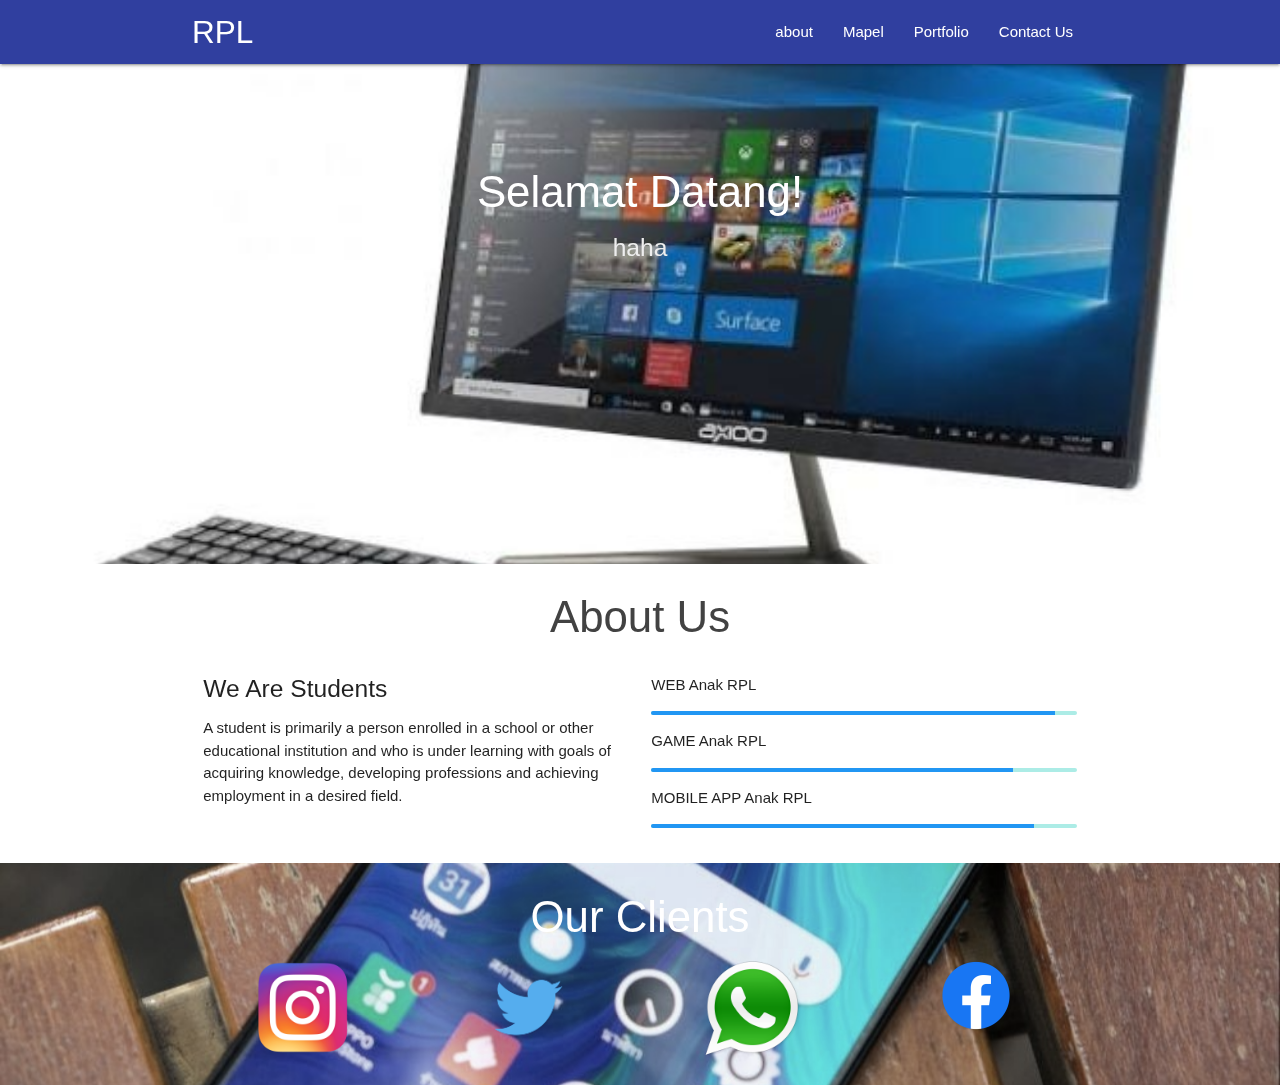
<file: coompanyprofile-materialize_V6/index.html>
<!DOCTYPE html>
  <html>
    <head>
      <!--Import Google Icon Font-->
      <link href="https://fonts.googleapis.com/icon?family=Material+Icons" rel="stylesheet">
      <!--Import materialize.css-->
      <link type="text/css" rel="stylesheet" href="css/materialize.min.css"  media="screen,projection"/>
      <!-- My CSS -->
      <link rel="stylesheet" href="style.css">

      <!--Let browser know website is optimized for mobile-->
      <meta name="viewport" content="width=device-width, initial-scale=1.0"/>
    
    <title>RPL</title>

    </head>

    <body>


      <!-- navbar -->
      <div class="navbar-fixed">
        <nav class="indigo darken-2">
          <div class="container">
            <div class="nav-wrapper">
              <a href="#!" class="brand-logo">RPL</a>
              <a href="#" data-target="mobile-nav" class="sidenav-trigger"><i class="material-icons">menu</i></a>
              <ul class="right hide-on-med-and-down">
                <li><a href="">about</a></li>
                <li><a href="">Mapel</a></li>
                <li><a href="">Portfolio</a></li>
                <li><a href="">Contact Us</a></li>

              </ul>
            </div>
          </div>
        </nav> 
      </div>

      <!-- sidenav -->
      <ul class="sidenav" id="mobile-nav">
        <li><a href="">about</a></li>
        <li><a href="">Mapel</a></li>
        <li><a href="">Portfolio</a></li>
        <li><a href="">Contact Us</a></li>
      </ul>

      <!-- slider -->

      <div class="slider">
        <ul class="slides">
          <li>
            <img src="gambar/foto1.jpg">
            <div class="caption center-align">
              <h3>Selamat Datang!</h3>
              <h5 class="light grey-text text-lighten-3">haha</h5>
            </div>
          </li>

          <li>
            <img src="gambar/foto2.jpg">
            <div class="caption left-align">
              <h3>Di Website Anak RPL</h3>
              <h5 class="light grey-text text-lighten-3">hihi</h5>
            </div>
          </li>

          <li>
            <img src="gambar/foto3.jpg">
            <div class="caption center-align">
              <h3>Di Website Anak RPL</h3>
              <h5 class="light grey-text text-lighten-3">huhu</h5>
            </div>
          </li>  
        </ul>
      </div>

      <!-- About Us -->
      <section id="about" class="about">
        <div class="container">
          <div class="row">
            <h3 class="center light grey-text text-darken-3">About Us</h3>
            <div class="col m6 light">
              <h5>We Are Students</h5>
              <p>A student is primarily a person enrolled in a school or other educational institution and who is under learning with goals of acquiring knowledge, developing professions and achieving employment in a desired field. </p>
            </div>
            <div class="col m6 light">
              <p>WEB Anak RPL</p>
              <div class="progress">
                  <div class="determinate blue" style="width: 95%"></div>
              </div>
               <p>GAME Anak RPL</p>
              <div class="progress">
                  <div class="determinate blue" style="width: 85%"></div>
              </div>
               <p>MOBILE APP Anak RPL</p>
              <div class="progress">
                  <div class="determinate blue" style="width: 90%"></div>
              </div>
            </div>
          </div>
        </div>
      </section>

      <!-- Clients -->
      <div class="parallax-container">
        <div class="parallax"><img src="gambar/hp.jpeg"></div>

        <div class="container clients">
          <h3 class="center light white-text">Our Clients</h3>
          <div class="row">
            <div class="col m3 s9 center">
              <img src="gambar/ig.png">
            </div>
            <div class="col m3 s9 center">
              <img src="gambar/twt.png">
            </div>
            <div class="col m3 s9 center">
              <img src="gambar/wa.png">
            </div>
            <div class="col m3 s9 center">
              <img src="gambar/fb.png">
            </div>
          </div>
        </div>
      </div>

      <!--JavaScript at end of body for optimized loading-->
      <script type="text/javascript" src="js/materialize.min.js"></script>
      <script>
        const sideNav = document.querySelectorAll('.sidenav');
        M.Sidenav.init(sideNav);

        const slider = document.querySelectorAll('.slider');
        M.Slider.init(slider, {
          indicators: false,
          height: 500,
          transition: 600,
          interval: 3000
        });

        const parallax = document.querySelectorAll('.parallax');
        M.Parallax.init(parallax);
      </script>


    </body>
  </html>
</file>
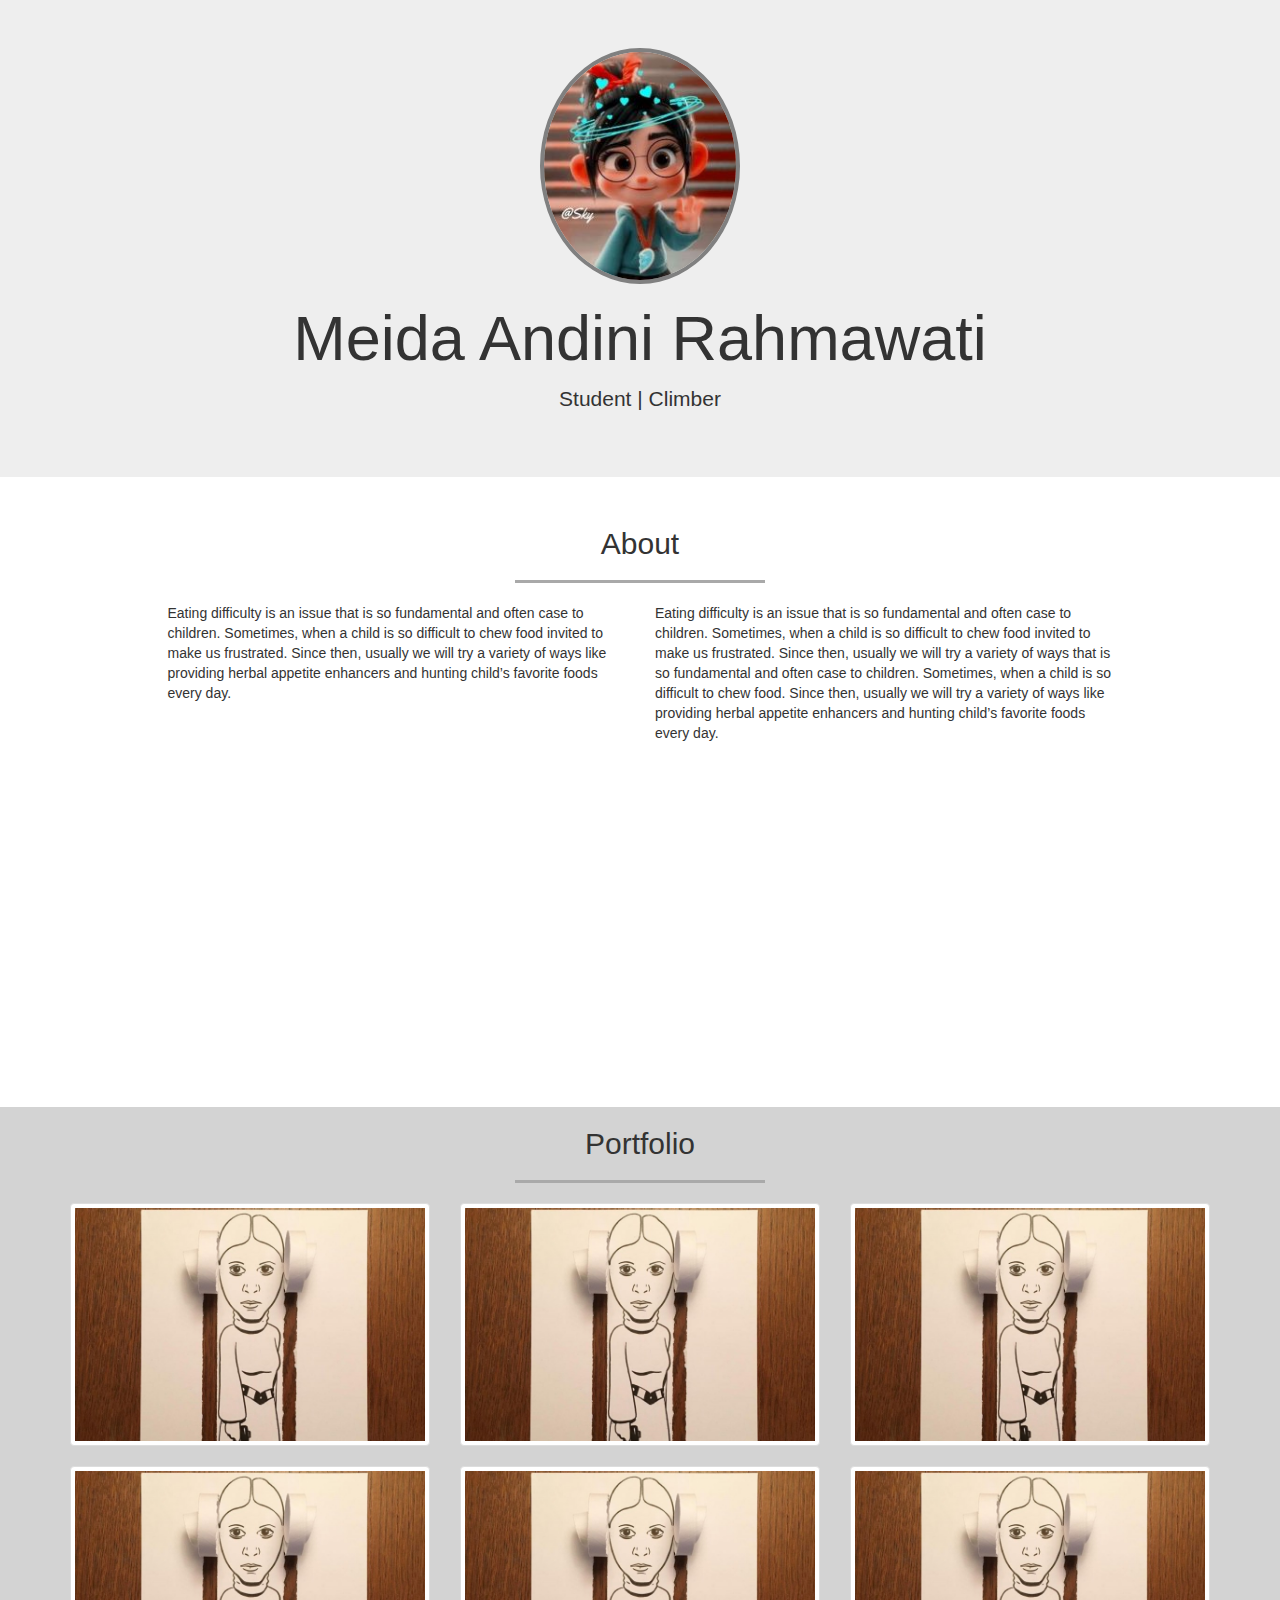
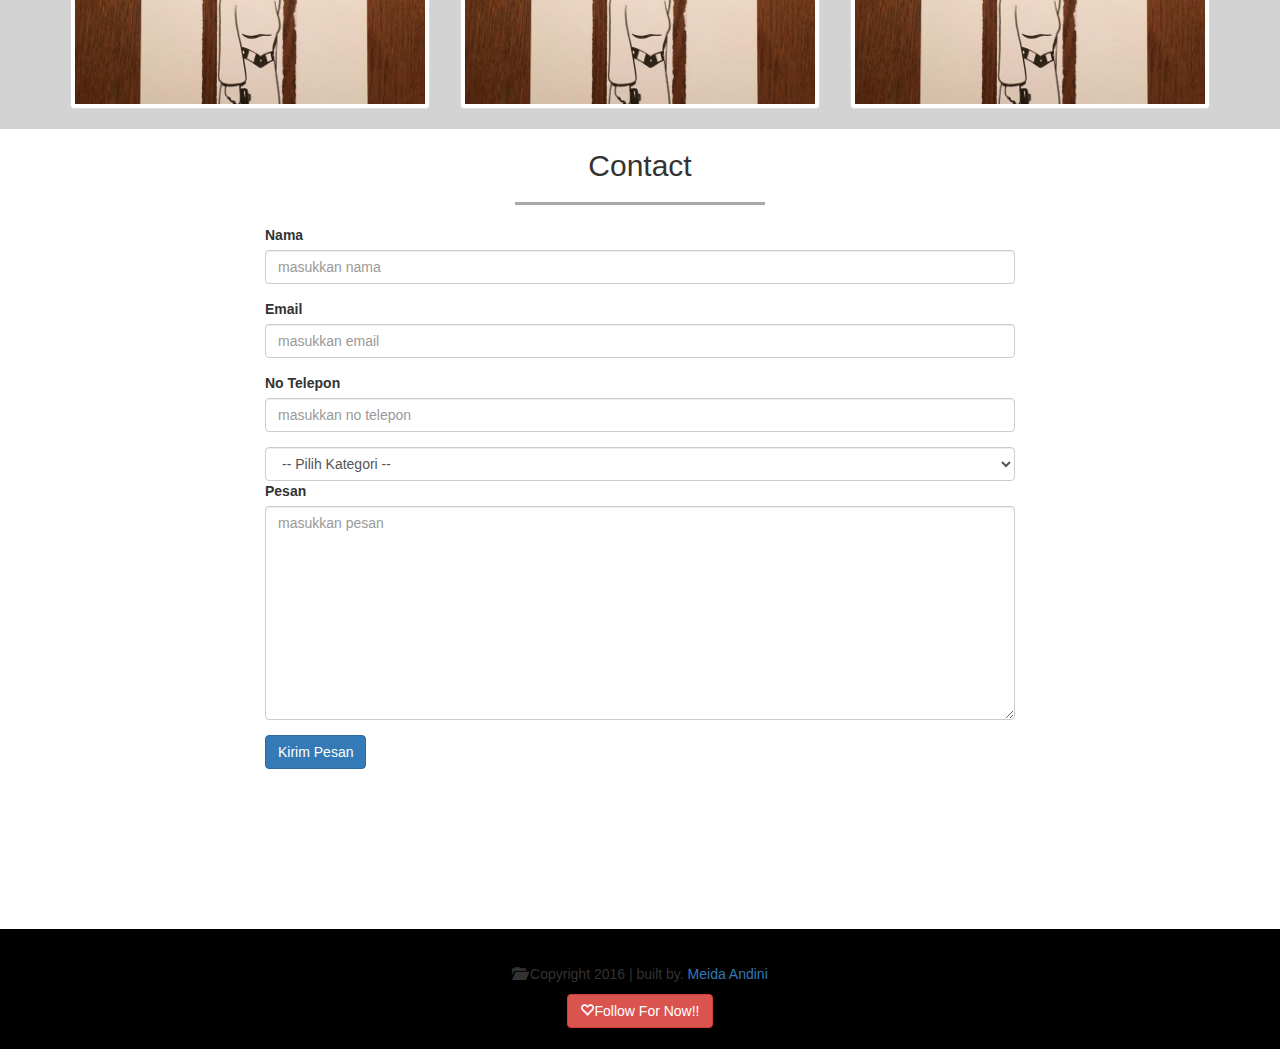
<file: ngoding video 1/index.html>
<!doctype html>
<html lang="en">
  <head>
    <meta charset="utf-8">
    <meta http-equiv="X-UA-Compatible" content="IE=edge">
    <meta name="viewport" content="width=device-width, initial-scale=1">
    <!-- The above 3 meta tags *must* come first in the head; any other head content must come *after* these tags -->
    <title>My Porfolio</title>

    <!-- Bootstrap -->
    <link rel="stylesheet" href="https://stackpath.bootstrapcdn.com/bootstrap/3.4.1/css/bootstrap.min.css" integrity="sha384-HSMxcRTRxnN+Bdg0JdbxYKrThecOKuH5zCYotlSAcp1+c8xmyTe9GYg1l9a69psu" crossorigin="anonymous">
    <link rel="stylesheet" type="text/css" href="style.css">

    <!-- HTML5 shim and Respond.js for IE8 support of HTML5 elements and media queries -->
    <!-- WARNING: Respond.js doesn't work if you view the page via file:// -->
    <!--[if lt IE 9]>
      <script src="https://oss.maxcdn.com/html5shiv/3.7.3/html5shiv.min.js"></script>
      <script src="https://oss.maxcdn.com/respond/1.4.2/respond.min.js"></script>
    <![endif]-->
  </head>
  <body>
    <!-- jumbotron -->
    <div class="jumbotron text-center">
      <img src="foto2.jpg" class="img-circle">
      <h1>Meida Andini Rahmawati</h1>
      <p>Student | Climber </p>
    </div>
    <!-- akhir jumbotron -->

    <!-- about -->
    <section class="about" id="about">
      <div class="container">
        <div class="row">
          <div class="col-sm-12">
            <h2 class="text-center">About</h2>
            <hr>
          </div>
        </div>
        <div class="row">
          <div   class="col-sm-5 col-sm-offset-1">
            <p>Eating difficulty is an issue that is so fundamental and often case to children. Sometimes, when a child is so difficult to chew food invited to make us frustrated. Since then, usually we will try a variety of ways like providing herbal appetite enhancers and hunting child’s favorite foods every day.</p>
          </div>
          <div class="col-sm-5">
            <p>Eating difficulty is an issue that is so fundamental and often case to children. Sometimes, when a child is so difficult to chew food invited to make us frustrated. Since then, usually we will try a variety of ways  that is so fundamental and often case to children. Sometimes, when a child is so difficult to chew food. Since then, usually we will try a variety of ways like providing herbal appetite enhancers and hunting child’s favorite foods every day.</p>
          </div>
        </div>
      </div>
    </section>
    <!-- akhir about -->


    <!-- portfolio -->
     <section class="portfolio" id="portfolio">
       <div class="container">
         <div class="row">
           <div class="col-sm-12 text-center">
             <h2>Portfolio</h2>
             <hr>
           </div>
         </div>

         <div class="row">
           <div class="col-sm-4">
            <a href="" class="thumbnail">
             <img src="../portfolio/gambar.jpg">
            </a>
           </div>

           <div class="col-sm-4">
            <a href="" class="thumbnail">
             <img src="../portfolio/gambar.jpg">
            </a>
           </div>

           <div class="col-sm-4">
            <a href="" class="thumbnail">
             <img src="../portfolio/gambar.jpg">
            </a>
           </div>

           <div class="col-sm-4">
            <a href="" class="thumbnail">
             <img src="../portfolio/gambar.jpg">
            </a>
           </div>

           <div class="col-sm-4">
            <a href="" class="thumbnail">
             <img src="../portfolio/gambar.jpg">
            </a>
           </div>

           <div class="col-sm-4">
            <a href="" class="thumbnail">
             <img src="../portfolio/gambar.jpg">
            </a>
           </div>
         </div>

       </div>
     </section>
    <!-- akhir portfolio -->


    <!-- contact -->
    <section class="contact" id="contact">
      <div class="container">
        <div class="row">
          <div class="col-sm-12 text-center">
            <h2>Contact</h2>
            <hr>
          </div>
        </div>

        <div class="row">
          <div class="col-sm-8 col-sm-offset-2">
            <form>
              <div class="form-group">
                <label for="nama">Nama</label>
                <input type="text" id="nama" class="form-control" placeholder="masukkan nama">
              </div>
              <div class="form-group">
                <label for="email">Email</label>
                <input type="text" id="email" class="form-control" placeholder="masukkan email">
              </div>
              <div class="form-group">
                <label for="telp">No Telepon</label>
                <input type="tel" id="telp" class="form-control" placeholder="masukkan no telepon">
              </div>
              <select class="form-control">
                <option>-- Pilih Kategori --</option>
                <option>Web Design</option>
                <option>Web Development</option>
              </select>
              <div class="form-group">
                <label for="pesan">Pesan</label>
                <textarea class="form-control" rows="10" placeholder="masukkan pesan"></textarea>
              </div>
              <button type="Submit" class="btn btn-primary">Kirim Pesan</button>

            </form>
          </div>
        </div>
      </div>
    </section>
    <!-- akhir contact -->


    <!-- Footer -->
    <footer>
      <div class="container text-center">
        <div class="row">
          <div class="col-sm-12">
            <p><i class="
glyphicon glyphicon-folder-open"></i> Copyright 2016 | built by. <a href="http://instagram.com/meidaandini_">Meida Andini</a></p>
          </div>
        </div>
        <div class="row">
          <div class="col-sm-12">
            <a href="http://instagram.com/meidaandini_" class="btn btn-danger"><i class="glyphicon glyphicon-heart-empty"></i>Follow For Now!!</a>
          </div>
        </div>
      </div>
    </footer>
    <!-- Akhir Footer -->

    <!-- jQuery (necessary for Bootstrap's JavaScript plugins) -->
    <script src="https://code.jquery.com/jquery-1.12.4.min.js" integrity="sha384-nvAa0+6Qg9clwYCGGPpDQLVpLNn0fRaROjHqs13t4Ggj3Ez50XnGQqc/r8MhnRDZ" crossorigin="anonymous"></script>
    <!-- Include all compiled plugins (below), or include individual files as needed -->
    <script src="https://stackpath.bootstrapcdn.com/bootstrap/3.4.1/js/bootstrap.min.js" integrity="sha384-aJ21OjlMXNL5UyIl/XNwTMqvzeRMZH2w8c5cRVpzpU8Y5bApTppSuUkhZXN0VxHd" crossorigin="anonymous"></script>
  </body>
</html>
</file>
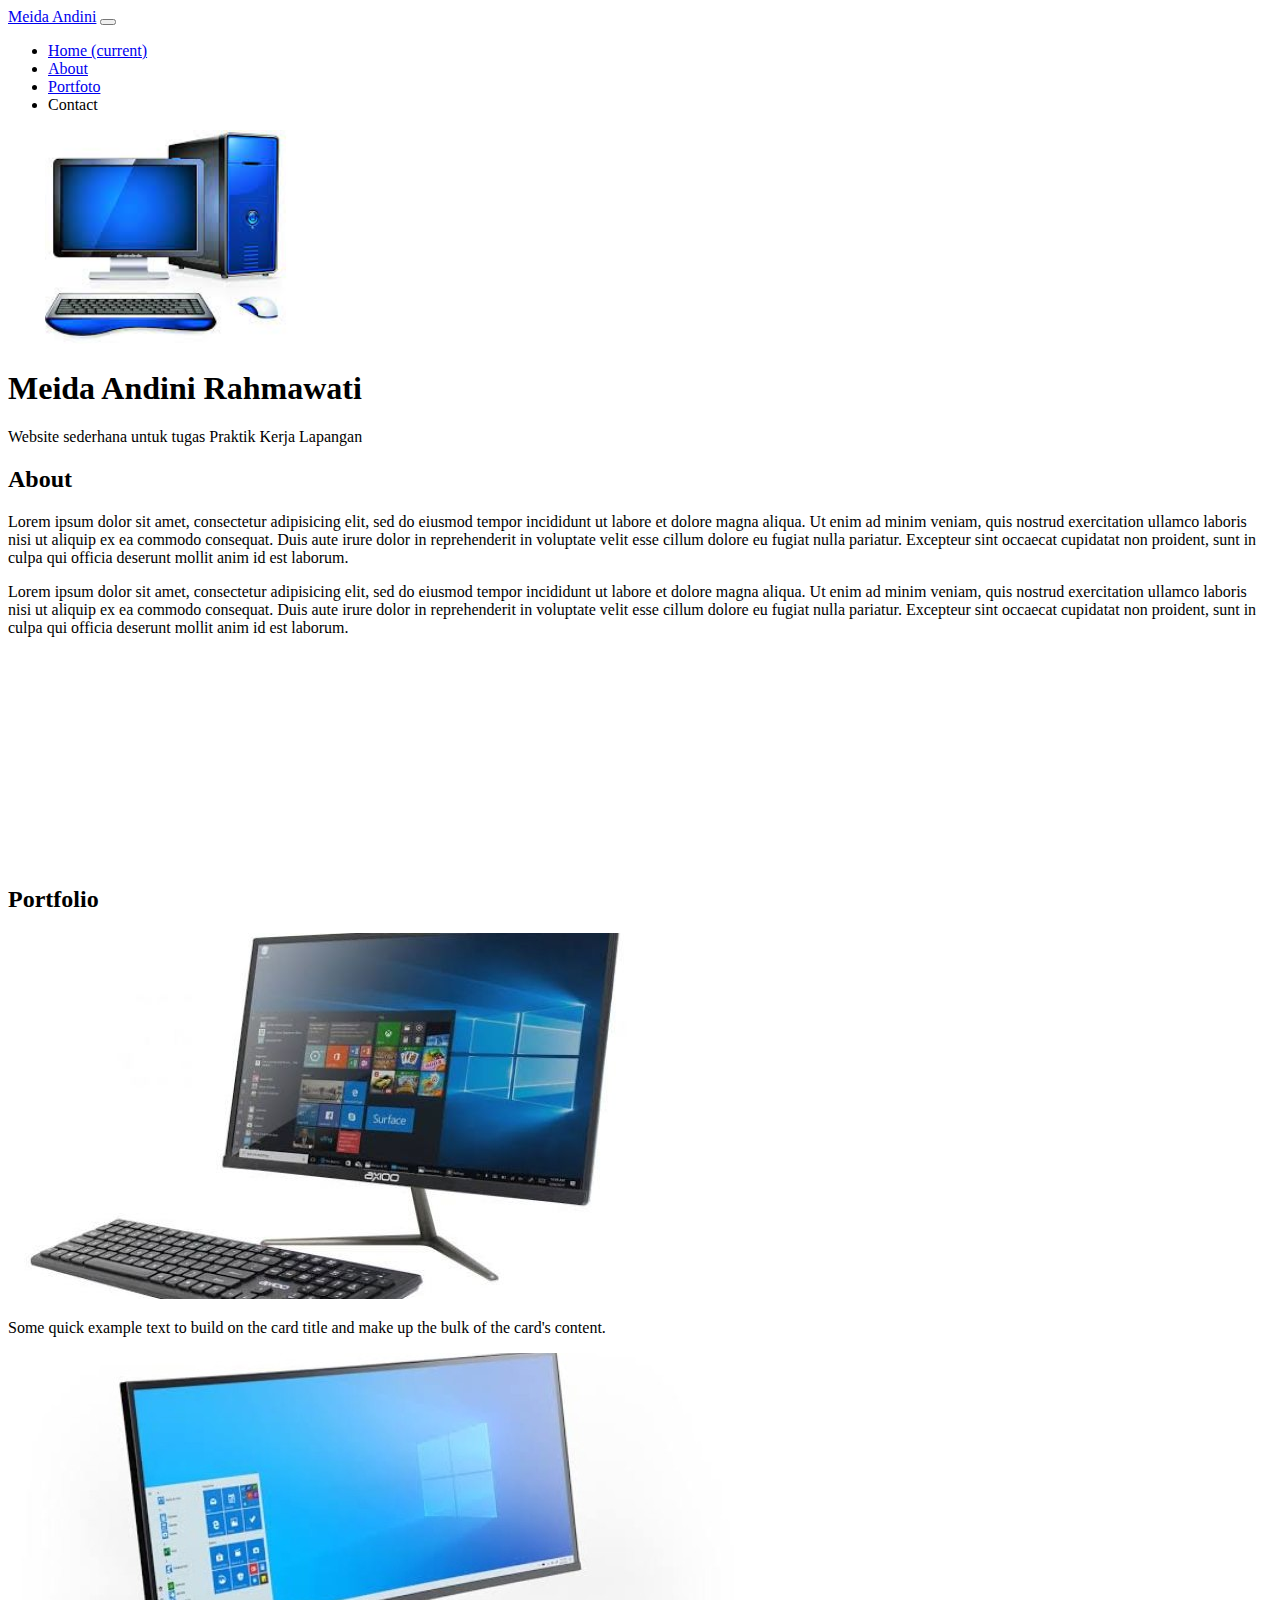
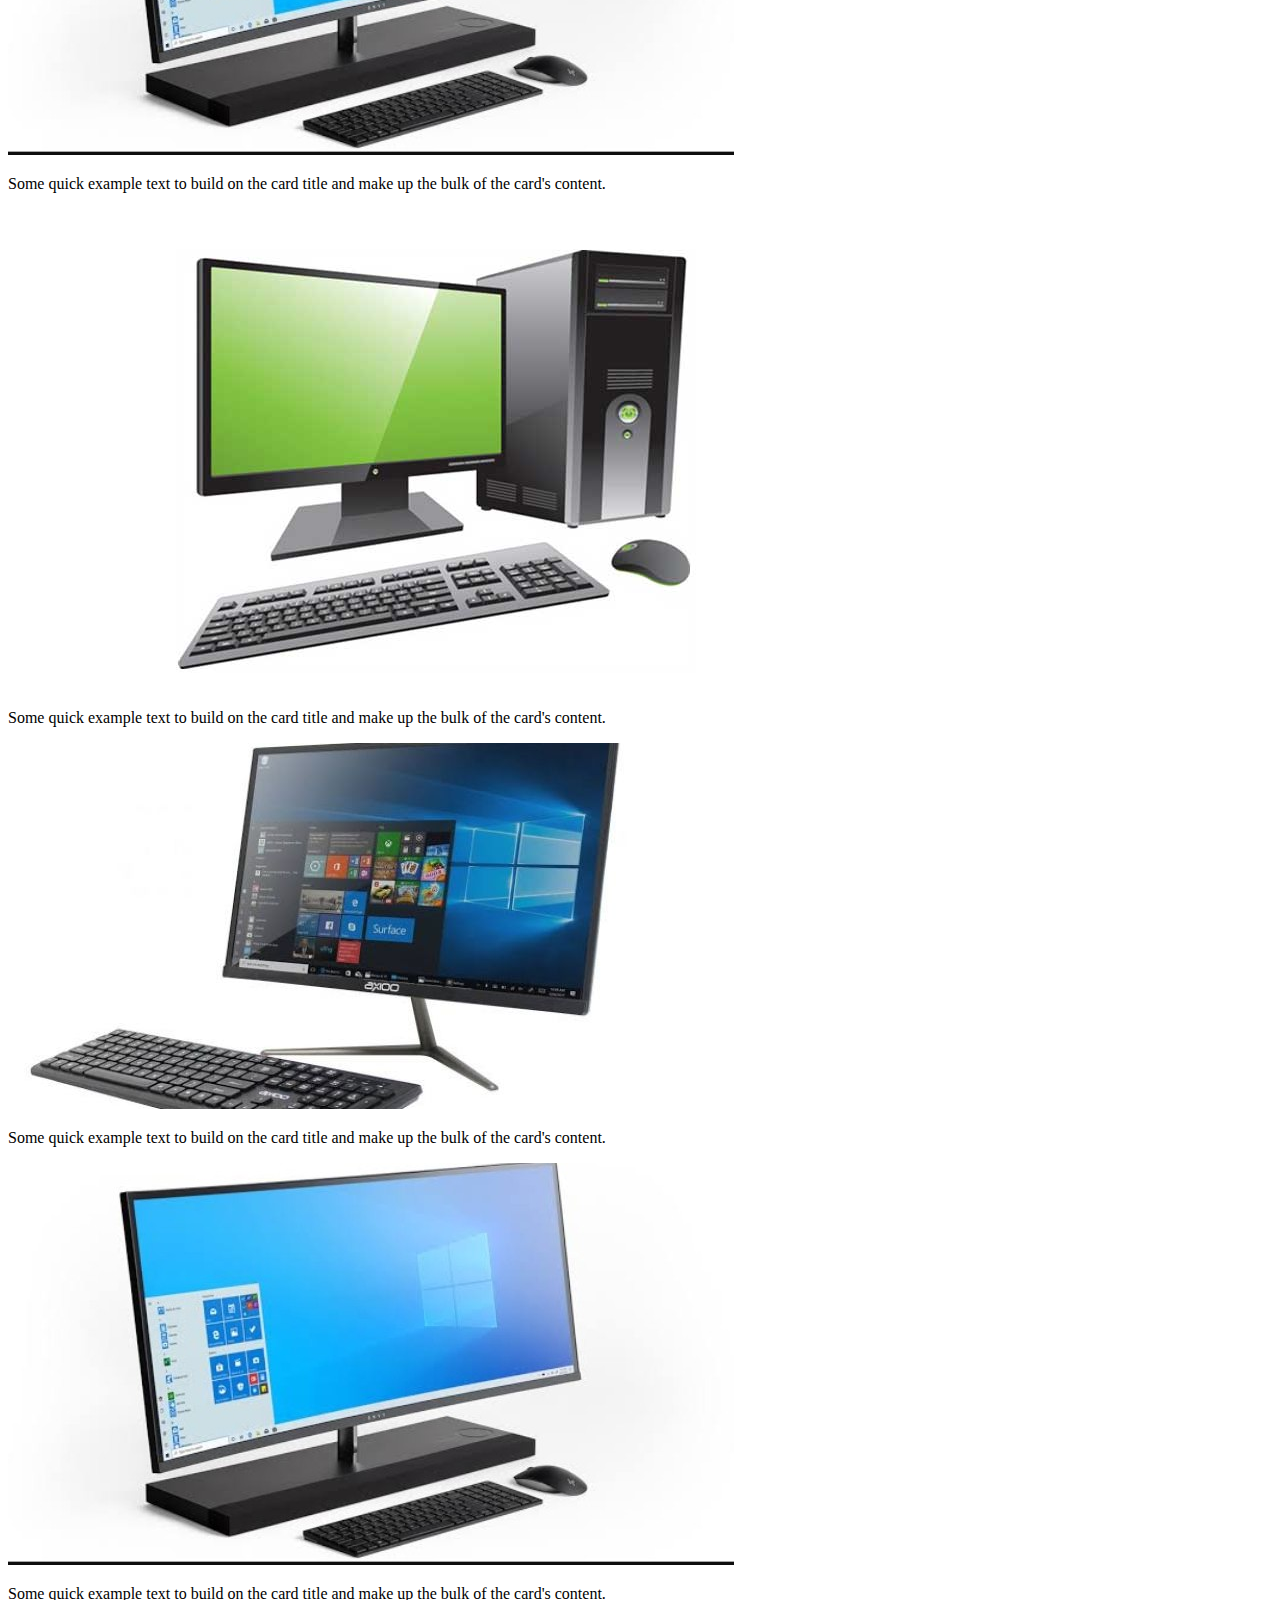
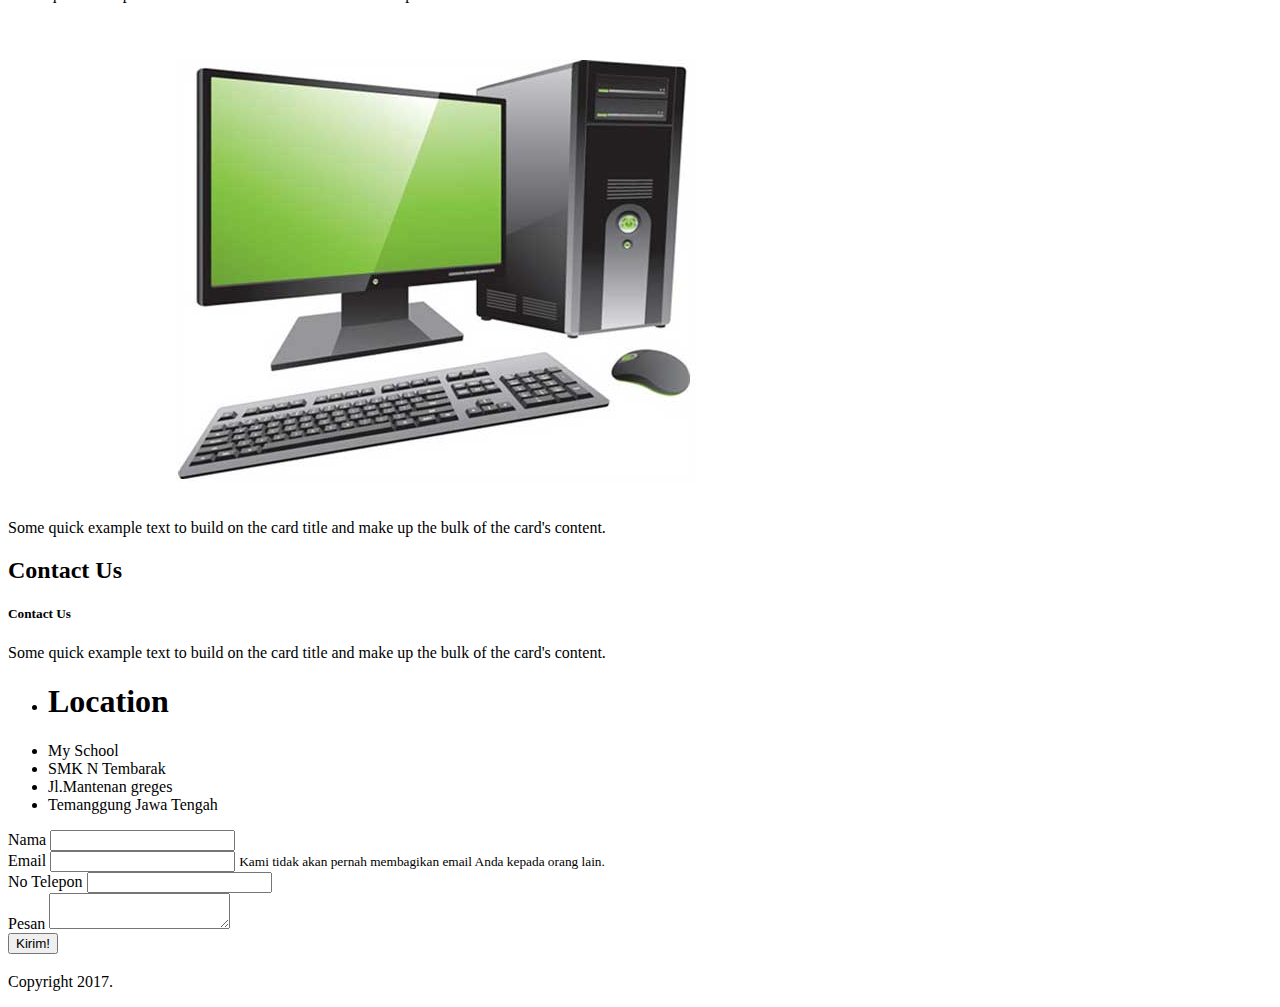
<file: video 4,5/index.html>
<!doctype html>
<html lang="en">
  <head>
    <!-- Required meta tags -->
    <meta charset="utf-8">
    <meta name="viewport" content="width=device-width, initial-scale=1, shrink-to-fit=no">

    <!-- Bootstrap CSS -->
    <link rel="stylesheet" href="https://cdn.jsdelivr.net/npm/bootstrap@4.6.1/dist/css/bootstrap.min.css" integrity="sha384-zCbKRCUGaJDkqS1kPbPd7TveP5iyJE0EjAuZQTgFLD2ylzuqKfdKlfG/eSrtxUkn" crossorigin="anonymous">

    <!-- My CSS -->

    <style>
      section {
        min-height: 400px;
      }

      .portfolio {
       background-color: lightgrey; 
      }
    </style>




    <title>My Portfolio</title>
  </head>
  <body class="mt-5">
    

<nav class="navbar navbar-expand-lg navbar fixed-top navbar-dark bg-dark">
  <div class="container">
  <a class="navbar-brand" href="#">Meida Andini</a>
  <button class="navbar-toggler" type="button" data-toggle="collapse" data-target="#navbarNav" aria-controls="navbarNav" aria-expanded="false" aria-label="Toggle navigation">
    <span class="navbar-toggler-icon"></span>
  </button>
  <div class="collapse navbar-collapse" id="navbarNav">
    <ul class="navbar-nav">
      <li class="nav-item active">
        <a class="nav-link" href="#">Home <span class="sr-only">(current)</span></a>
      </li>
      <li class="nav-item">
        <a class="nav-link" href="#">About</a>
      </li>
      <li class="nav-item">
        <a class="nav-link" href="#">Portfoto</a>
      </li>
      <li class="nav-item">
        <a class="nav-link disabled">Contact</a>
      </li>
    </ul>
  </div>
  </div>
</nav>


<div class="jumbotron jumbotron-fluid">
  <div class="container text-center">
    <img src="images.jpg" width="25%" class="rounded-circle img-thumbnail">
    <h1 class="display-4">Meida Andini Rahmawati</h1> 
    <p class="lead">Website sederhana untuk tugas Praktik Kerja Lapangan</p>
  </div>
</div>


<section id="about" class="about">
<div class="container">
  <div class="row mb-3">
    <div class="col text-center">
      <h2>About</h2>
    </div>
  </div>

  <div class="row justify-content-center">
    <div class="col-md-5">
      <p class="text-right">Lorem ipsum dolor sit amet, consectetur adipisicing elit, sed do eiusmod
      tempor incididunt ut labore et dolore magna aliqua. Ut enim ad minim veniam,
      quis nostrud exercitation ullamco laboris nisi ut aliquip ex ea commodo
      consequat. Duis aute irure dolor in reprehenderit in voluptate velit esse
      cillum dolore eu fugiat nulla pariatur. Excepteur sint occaecat cupidatat non
      proident, sunt in culpa qui officia deserunt mollit anim id est laborum.</p>
    </div>
  
    <div class="col-md-5">
      <p class="text-left">Lorem ipsum dolor sit amet, consectetur adipisicing elit, sed do eiusmod
      tempor incididunt ut labore et dolore magna aliqua. Ut enim ad minim veniam,
      quis nostrud exercitation ullamco laboris nisi ut aliquip ex ea commodo
      consequat. Duis aute irure dolor in reprehenderit in voluptate velit esse
      cillum dolore eu fugiat nulla pariatur. Excepteur sint occaecat cupidatat non
      proident, sunt in culpa qui officia deserunt mollit anim id est laborum.</p>
    </div>
  </div>
</div>
</section>


<section id="Portfolio" class="Portfolio bg-light pb-4">
<div class="container">
  <div class="row mb-4 pt-4">
    <div class="col text-center">
      <h2>Portfolio</h2>
    </div>
  </div>

  <div class="row mb-4">
    <div class="col">
    <div class="card">
      <img src="foto1.jpg" class="card-img-top" alt="...">
        <div class="card-body">
          <p class="card-text">Some quick example text to build on the card title and make up the bulk of the card's content.</p>
        </div>
    </div>
    </div>

    <div class="col">
    <div class="card">
      <img src="foto2.jpg" class="card-img-top" alt="...">
        <div class="card-body">
          <p class="card-text">Some quick example text to build on the card title and make up the bulk of the card's content.</p>
        </div>
    </div>
    </div>

    <div class="col">
    <div class="card">
      <img src="foto3.jpg" class="card-img-top" alt="...">
        <div class="card-body">
          <p class="card-text">Some quick example text to build on the card title and make up the bulk of the card's content.</p>
        </div>
    </div>
    </div>


  </div>

  <div class="row mb-4">
    <div class="col">
    <div class="card">
      <img src="foto1.jpg" class="card-img-top" alt="...">
        <div class="card-body">
          <p class="card-text">Some quick example text to build on the card title and make up the bulk of the card's content.</p>
        </div>
    </div>
    </div>

    <div class="col">
    <div class="card">
      <img src="foto2.jpg" class="card-img-top" alt="...">
        <div class="card-body">
          <p class="card-text">Some quick example text to build on the card title and make up the bulk of the card's content.</p>
        </div>
    </div>
    </div>

    <div class="col">
    <div class="card">
      <img src="foto3.jpg" class="card-img-top" alt="...">
        <div class="card-body">
          <p class="card-text">Some quick example text to build on the card title and make up the bulk of the card's content.</p>
        </div>
    </div>
    </div>
  </div>
</div>
</section>


<section id="contact" class="contact mb-5">
<div class="container">
  <div class="row pt-4 mb-4">
    <div class="col text-center">
      <h2>Contact Us</h2>
    </div>
  </div>


  <div class="row">
    <div class="col-lg-4">
      <div class="card text-white bg-secondary mb-3">  
          <div class="card-body">
            <h5 class="card-title">Contact Us</h5>
             <p class="card-text">Some quick example text to build on the card title and make up the bulk of the card's content.</p>
          </div>
      </div>
      <ul class="list-group">
        <li class="list-group-item"><h1>Location</h1></li>
        <li class="list-group-item">My School</li>
        <li class="list-group-item">SMK N Tembarak</li>
        <li class="list-group-item">Jl.Mantenan greges</li>
        <li class="list-group-item">Temanggung Jawa Tengah</li>
      </ul>
    </div>

    <div class="col-lg-6">
      <form>
        <div class="form-group">
          <label for="exampleInputName">Nama</label>
          <input type="Name" class="form-control" id="exampleInputName">
        </div>
        <div class="form-group">
          <label for="exampleInputEmail1">Email</label>
          <input type="email" class="form-control" id="exampleInputEmail1" aria-describedby="emailHelp">
          <small id="emailHelp" class="form-text text-muted">Kami tidak akan pernah membagikan email Anda kepada orang lain.</small>
        </div>
        <div class="form-group">
          <label class="No-Telepon" for="examplNo-Telepon">No Telepon</label>
          <input type="exampleinputNo-Telepon" class="form-control" id="exampleNo-Telepon">
        </div>
        <div class="form-group">
          <label for="exampleInputPesan">Pesan</label>
          <textarea name="exampleInputPesan" id="exampleinputPesan" class="form-control"></textarea>
        </div>
        <button type="submit" class="btn btn-primary">Kirim!</button>
      </form>
    </div>
  </div>

</div>
</section>

<footer class="bg-dark text-white">
  <div class="container">
    <div class="row text-center pt-3">
      <div class="col">
        <p>Copyright 2017.</p>
      </div>
    </div>
  </div>
</footer>

 
    <!-- Optional JavaScript; choose one of the two! -->

    <!-- Option 1: jQuery and Bootstrap Bundle (includes Popper) -->
    <script src="https://cdn.jsdelivr.net/npm/jquery@3.5.1/dist/jquery.slim.min.js" integrity="sha384-DfXdz2htPH0lsSSs5nCTpuj/zy4C+OGpamoFVy38MVBnE+IbbVYUew+OrCXaRkfj" crossorigin="anonymous"></script>
    <script src="https://cdn.jsdelivr.net/npm/bootstrap@4.6.1/dist/js/bootstrap.bundle.min.js" integrity="sha384-fQybjgWLrvvRgtW6bFlB7jaZrFsaBXjsOMm/tB9LTS58ONXgqbR9W8oWht/amnpF" crossorigin="anonymous"></script>

    <!-- Option 2: Separate Popper and Bootstrap JS -->
    <!--
    <script src="https://cdn.jsdelivr.net/npm/jquery@3.5.1/dist/jquery.slim.min.js" integrity="sha384-DfXdz2htPH0lsSSs5nCTpuj/zy4C+OGpamoFVy38MVBnE+IbbVYUew+OrCXaRkfj" crossorigin="anonymous"></script>
    <script src="https://cdn.jsdelivr.net/npm/popper.js@1.16.1/dist/umd/popper.min.js" integrity="sha384-9/reFTGAW83EW2RDu2S0VKaIzap3H66lZH81PoYlFhbGU+6BZp6G7niu735Sk7lN" crossorigin="anonymous"></script>
    <script src="https://cdn.jsdelivr.net/npm/bootstrap@4.6.1/dist/js/bootstrap.min.js" integrity="sha384-VHvPCCyXqtD5DqJeNxl2dtTyhF78xXNXdkwX1CZeRusQfRKp+tA7hAShOK/B/fQ2" crossorigin="anonymous"></script>
    -->
  </body>
</html>
</file>
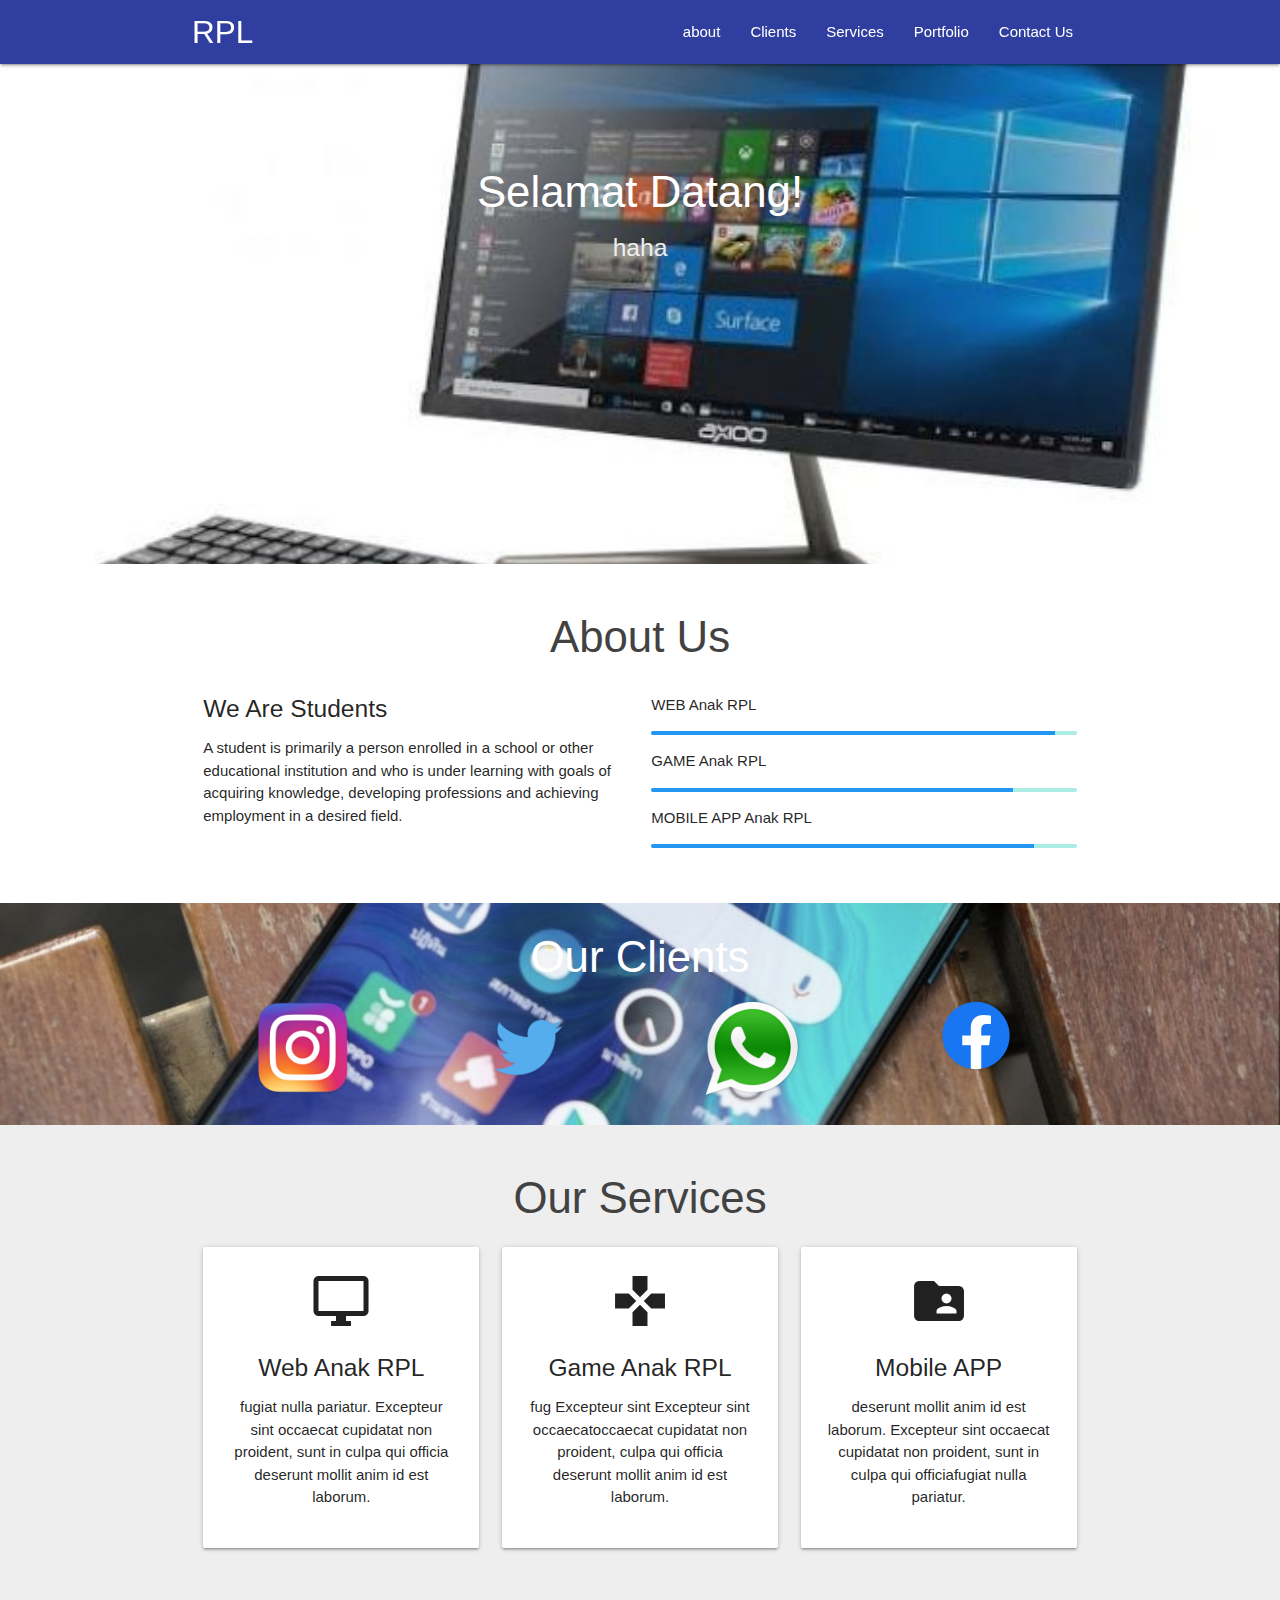
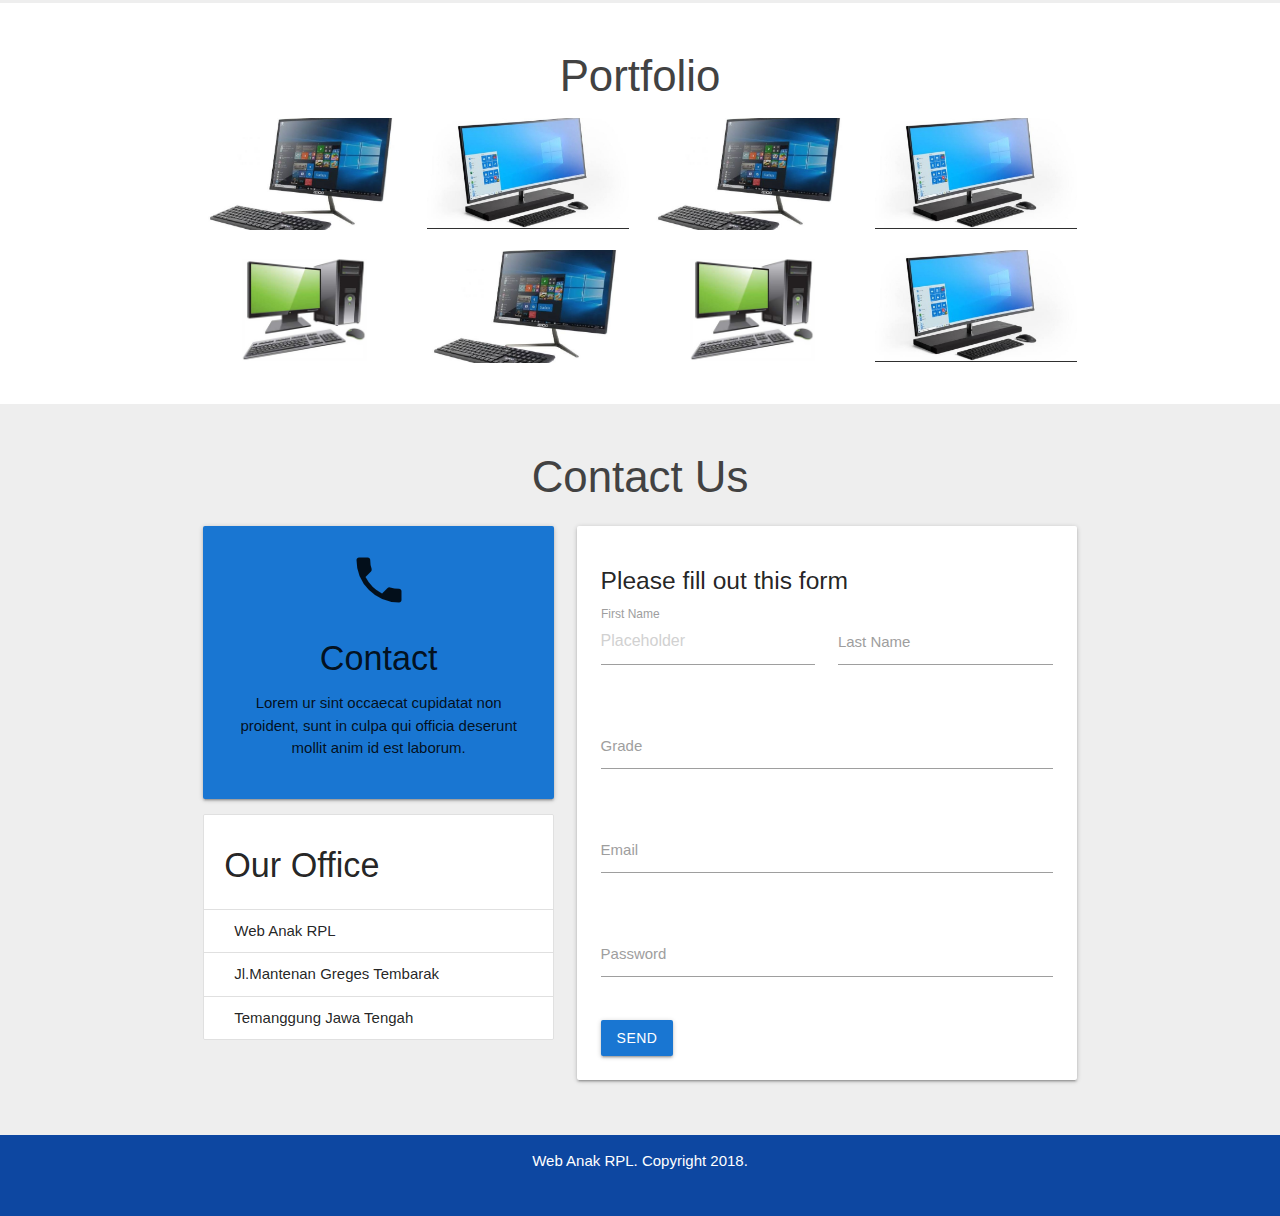
<file: coompanyprofile-materialize_V6/coompanyprofile-materialize_V6/indexs.html2.html>
<!DOCTYPE html>
  <html>
    <head>
      <!--Import Google Icon Font-->
      <link href="https://fonts.googleapis.com/icon?family=Material+Icons" rel="stylesheet">
      <!--Import materialize.css-->
      <link type="text/css" rel="stylesheet" href="css/materialize.min.css"  media="screen,projection"/>
      <!-- My CSS -->
      <link rel="stylesheet" href="style.css">

      <!--Let browser know website is optimized for mobile-->
      <meta name="viewport" content="width=device-width, initial-scale=1.0"/>
    
    <title>RPL</title>

    </head>

    <body id="home" class="scrollspy">


      <!-- navbar -->
      <div id="navbar" class="navbar-fixed">
        <nav class="indigo darken-2">
          <div class="container">
            <div class="nav-wrapper">
              <a href="#home" class="brand-logo">RPL</a>
              <a href="#" data-target="mobile-nav" class="sidenav-trigger"><i class="material-icons">menu</i></a>
              <ul class="right hide-on-med-and-down">
                <li><a href="#about">about</a></li>
                <li><a href="#clients">Clients</a></li>
                <li><a href="#services">Services</a></li>
                <li><a href="#portfolio">Portfolio</a></li>
                <li><a href="#contact">Contact Us</a></li>

              </ul>
            </div>
          </div>
        </nav> 
      </div>

      <!-- sidenav -->
      <ul class="sidenav" id="mobile-nav">
        <li><a href="">about</a></li>
        <li><a href="">Clients</a></li>
        <li><a href="">Services</a></li>
        <li><a href="">Portfolio</a></li>
        <li><a href="">Contact Us</a></li>
      </ul>

      <!-- slider -->

      <div id="slider" class="slider">
        <ul class="slides">
          <li>
            <img src="gambar/foto1.jpg">
            <div class="caption center-align">
              <h3>Selamat Datang!</h3>
              <h5 class="light grey-text text-lighten-3">haha</h5>
            </div>
          </li>

          <li>
            <img src="gambar/foto2.jpg">
            <div class="caption left-align">
              <h3>Di Website Anak RPL</h3>
              <h5 class="light grey-text text-lighten-3">hihi</h5>
            </div>
          </li>

          <li>
            <img src="gambar/foto3.jpg">
            <div class="caption center-align">
              <h3>Di Website Anak RPL</h3>
              <h5 class="light grey-text text-lighten-3">huhu</h5>
            </div>
          </li>  
        </ul>
      </div>

      <!-- About Us -->
      <section id="about" class="about scrollspy">
        <div class="container">
          <div class="row">
            <h3 class="center light grey-text text-darken-3">About Us</h3>
            <div class="col m6 light">
              <h5>We Are Students</h5>
              <p>A student is primarily a person enrolled in a school or other educational institution and who is under learning with goals of acquiring knowledge, developing professions and achieving employment in a desired field. </p>
            </div>
            <div class="col m6 light">
              <p>WEB Anak RPL</p>
              <div class="progress">
                  <div class="determinate blue" style="width: 95%"></div>
              </div>
               <p>GAME Anak RPL</p>
              <div class="progress">
                  <div class="determinate blue" style="width: 85%"></div>
              </div>
               <p>MOBILE APP Anak RPL</p>
              <div class="progress">
                  <div class="determinate blue" style="width: 90%"></div>
              </div>
            </div>
          </div>
        </div>
      </section>

      <!-- Clients -->
      <div id="clients" class="parallax-container scrollspy">
        <div class="parallax"><img src="gambar/hp.jpeg"></div>

        <div class="container clients">
          <h3 class="center light white-text">Our Clients</h3>
          <div class="row">
            <div class="col m3 s9 center">
              <img src="gambar/ig.png">
            </div>
            <div class="col m3 s9 center">
              <img src="gambar/twt.png">
            </div>
            <div class="col m3 s9 center">
              <img src="gambar/wa.png">
            </div>
            <div class="col m3 s9 center">
              <img src="gambar/fb.png">
            </div>
          </div>
        </div> 
      </div>


      <!-- services -->
      <section id="services" class="services grey lighten-3 scrollspy">
        <div class="container">
          <div class="row">
            <h3 class="light center grey-text text-darken-3">Our Services</h3>
            <div class="col m4 s12">
              <div class="card-panel text center">
                <i class="material-icons medium">desktop_windows</i>
                <h5>Web Anak RPL</h5>
                <p>fugiat nulla pariatur. Excepteur sint occaecat cupidatat non
                proident, sunt in culpa qui officia deserunt mollit anim id est laborum.</p>
              </div>
            </div>
            <div class="col m4 s12">
              <div class="card-panel text center">
                <i class="material-icons medium">games</i>
                <h5>Game Anak RPL</h5>
                <p>fug Excepteur sint Excepteur sint occaecatoccaecat cupidatat non
                proident, culpa qui officia deserunt mollit anim id est laborum.</p>
              </div>
            </div>
            <div class="col m4 s12">
              <div class="card-panel text center">
                <i class="material-icons medium">folder_shared</i>
                <h5>Mobile APP</h5>
                <p>deserunt mollit anim id est laborum. Excepteur sint occaecat cupidatat non
                proident, sunt in culpa qui officiafugiat nulla pariatur.</p>
              </div>
            </div>
          </div>
        </div>
      </section>


      <!-- portfolio -->
      <section id="portfolio" class="Portfolio scrollspy">
        <div class="container">
          <h3 class="light center grey-text text-darken-3">Portfolio</h3>
          <div class="row">
            <div class="col m3 s12">
              <img src="gambar/foto1.jpg" class="responsive-img materialboxed">
            </div>
            <div class="col m3 s12">
              <img src="gambar/foto2.jpg" class="responsive-img materialboxed">
            </div>
            <div class="col m3 s12">
              <img src="gambar/foto1.jpg" class="responsive-img materialboxed">
            </div>
            <div class="col m3 s12">
              <img src="gambar/foto2.jpg" class="responsive-img materialboxed">
            </div>
          </div>
          <div class="row">
            <div class="col m3 s12">
              <img src="gambar/foto3.jpg" class="responsive-img materialboxed">
            </div>
            <div class="col m3 s12">
              <img src="gambar/foto1.jpg" class="responsive-img materialboxed">
            </div>
            <div class="col m3 s12">
              <img src="gambar/foto3.jpg" class="responsive-img materialboxed">
            </div>
            <div class="col m3 s12">
              <img src="gambar/foto2.jpg" class="responsive-img materialboxed">
            </div>
          </div>
        </div>
      </section>

      <!-- Contact Us -->
      <section id="contact" class="Contact grey lighten-3 scrollspy">
        <div class="container">
          <h3 class="light center grey-text text-darken-3">Contact Us</h3>
          <div class="row">
            <div class="col m5 s12">
              <div class="card-panel blue darken-2 center">
                <i class="material-icons medium">call</i>
                <h4>Contact</h4>
                <p>Lorem ur sint occaecat cupidatat non
                proident, sunt in culpa qui officia deserunt mollit anim id est laborum.</p>
              </div>
              <ul class="collection with-header">
                <li class="collection-header"><h4>Our Office</h4></li>
                <li class="collection-item">Web Anak RPL</li>
                <li class="collection-item">Jl.Mantenan Greges Tembarak</li>
                <li class="collection-item">Temanggung Jawa Tengah</li>
              </ul>
            </div>

            <div class="col m7 s12">
              <div class="card-panel">
                <form>
                  <h5>Please fill out this form</h5>
                  <div class="row">
                    <div class="input-field col s6">
                      <input placeholder="Placeholder" id="first_name" type="text" class="validate">
                      <label for="first_name">First Name</label>
                    </div>
                    <div class="input-field col s6">
                      <input id="last_name" type="text" class="validate">
                      <label for="last_name">Last Name</label>
                    </div>
                  </div>
                  <div class="row">
                    <div class="input-field col s12">
                      <input id="password" type="password" class="validate">
                      <label for="password">Grade</label>
                    </div>
                  </div>
                  <div class="row">
                    <div class="input-field col s12">
                      <input id="email" type="email" class="validate">
                      <label for="email">Email</label>
                    </div>
                  </div>
                  <div class="row">
                    <div class="input-field col s12">
                      <input id="password" type="password" class="validate">
                      <label for="password">Password</label>
                    </div>
                  </div>
                  <button type="submit" class="btn blue darken-2">Send</button>
                  </div>
                </form>
              </div>
            </div>
          </div>
        </div>
      </section>


      <!-- footer -->
      <footer class="blue darken-4 white-text center-align">
        <p>Web Anak RPL. Copyright 2018.</p>
      </footer>



      <!--JavaScript at end of body for optimized loading-->
      <script type="text/javascript" src="js/materialize.min.js"></script>
      <script>
        const sideNav = document.querySelectorAll('.sidenav');
        M.Sidenav.init(sideNav);

        const slider = document.querySelectorAll('.slider');
        M.Slider.init(slider, {
          indicators: false,
          height: 500,
          transition: 600,
          interval: 3000
        });

        const parallax = document.querySelectorAll('.parallax');
        M.Parallax.init(parallax);

        const materialbox = document.querySelectorAll('.materialboxed');
        M.Materialbox.init(materialbox); 

        const scroll = document.querySelectorAll('.scrollspy');
        M.ScrollSpy.init(scroll, {
          scrollOffset: 50
        });
      </script>


    </body>
  </html>
</file>
<file: coompanyprofile-materialize_V6/style.css>
.slider h3
.slider h5
.clients h3{
	text-shadow: 1px 1px 3px rgba(0, 0, 0, 0.5);
}

.parallax-container {
	height: 30%;
}

.parallax img {
	filter: grayscale(0.5);
	opacity: 0.5;
}

.clients img {
	max-width: 100px;
	filter: drop-shadow(1px 1px 1px rgba(0, 0, 0, 0.11));
}
</file>
<file: ngoding video 1/style.css>
html {
	position: relative;
}

body {
	margin-bottom: 120px;
}

.jumbotron img {
	width: 200px;
	border: 4px solid grey;
}

hr {
	width: 250px;
	border-top: 3px solid darkgrey; 
}

section {
	min-height: 600px;
}

.portfolio {
	background-color: lightgrey;
}

.contact {
	min-height: 800px;
}

footer {
	position: absolute;
	width: 100%;
	height: 120px;
	bottom: 0;
	background-color: black;
	padding-top: 35px;
}
footer p {
	font: 1em;
}
</file>
<file: coompanyprofile-materialize_V6/coompanyprofile-materialize_V6/style.css>
.slider h3
.slider h5
.clients h3{
	text-shadow: 1px 1px 3px rgba(0, 0, 0, 0.5);
}

.parallax-container {
	height: 30%;
}

.parallax img {
	filter: grayscale(0.5);
	opacity: 0.5;
}

.clients img {
	max-width: 100px;
	filter: drop-shadow(1px 1px 1px rgba(0, 0, 0, 0.11));
}

section {
	padding: 20px 0;
}

footer {
  	display: flex;
    height: 9vh;
    flex-direction: column; 
}
</file>
